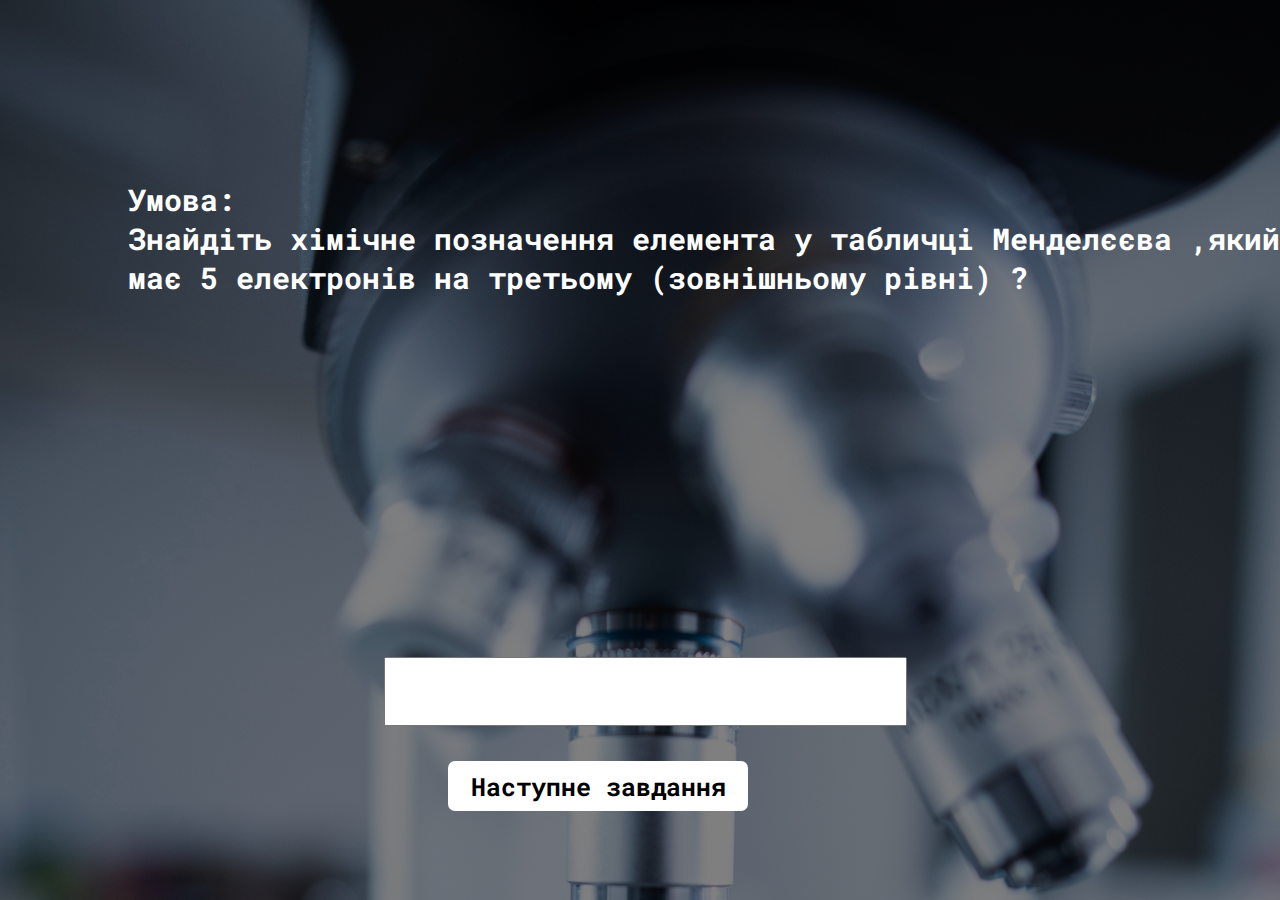
<file: index.html>
<!DOCTYPE html>
<html>
<head>
    <title></title>	
    <link rel="stylesheet" type="text/css" href="./css/index.css">
    <link href="https://fonts.googleapis.com/css?family=Roboto+Mono&display=swap" rel="stylesheet">
</head>
<body>
    <div class="main">
        <div class="dark">
            <div class = "card">
          	  <div class = "card_name" id = "card_name"  style="padding-top: 20vh;"></div>
                <label for = "card_number" class = "number">
                	<div class="text1">
                		Умова: <br> Знайдіть хімічне позначення елемента у табличці Менделєєва ,який має 5 електронів на третьому (зовнішньому рівні) ?
                	</div>  
                	<div id = "pic1">
                		<img src = "./img/pic1.png">
                	</div>
                </label>
                <input id = "card_number" type="text" style="bottom: 3px solid black; display: inline-block;width: 40%;height: 7vh;margin-top: 40vh;margin-left: 30%; font-size: 55px;padding-left: 5px;">
                <div class = "card2">
                 	<a href="Page2.html">Наступне завдання</a>
            	</div>
            </div>
            <script src = "script.js" type = "text/javascript"></script>
        </div>
    </div>
</body>
</html>
</file>
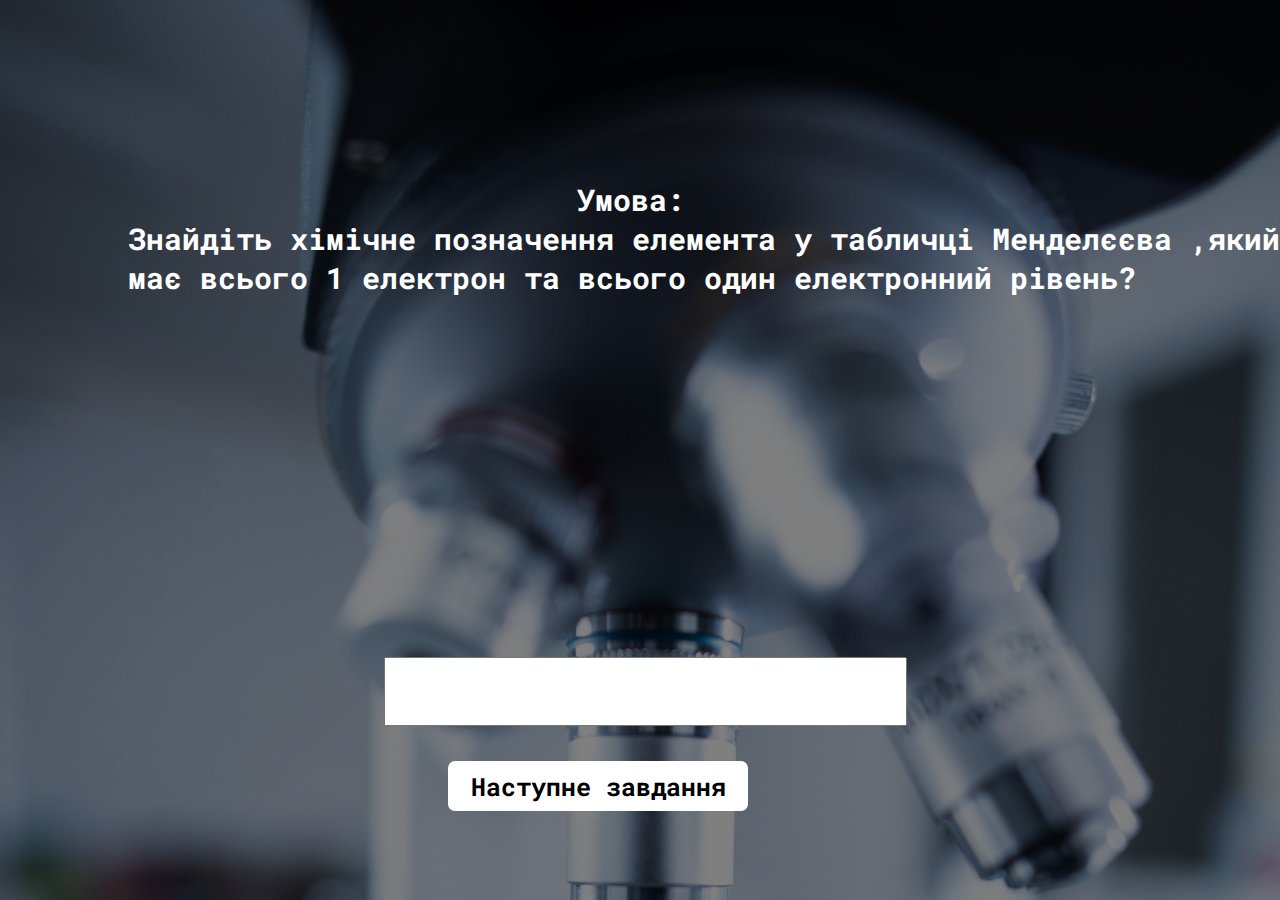
<file: Page2.html>
<!DOCTYPE html>
<html>
<head>
    <title></title>
    <link rel="stylesheet" type="text/css" href="./css/index.css">
    <link href="https://fonts.googleapis.com/css?family=Roboto+Mono&display=swap" rel="stylesheet">
</head>
<body>
    <div class="main">
        <div class="dark">
            <div class = "card">
          	  <div class = "card_name" id = "card_name"  style="padding-top: 20vh;"></div>
                <label for = "card_number" class = "number" style=""> <div class="text1"><div style="padding-left: 39%;display: inline-block;">Умова:</div> <br> Знайдіть хімічне позначення елемента у табличці Менделєєва ,який має всього 1 електрон та всього один електронний рівень?</div>  
                	<div id = "pic1">
                		<img src = "./img/pic1.png">
                	</div>
                </label>
                <input id = "card_number" type="text" style="bottom: 3px solid black; display: inline-block;width: 40%;height: 7vh;margin-top: 40vh;margin-left: 30%; font-size: 55px;padding-left: 5px;">
                <div class="card2" style="">
                    <a href="Page3.html">Наступне завдання</a>
                </div>
            </div>
            <script src = "script1.js" type = "text/javascript"></script>
        </div>
    </div>
</body>
</html>
</file>
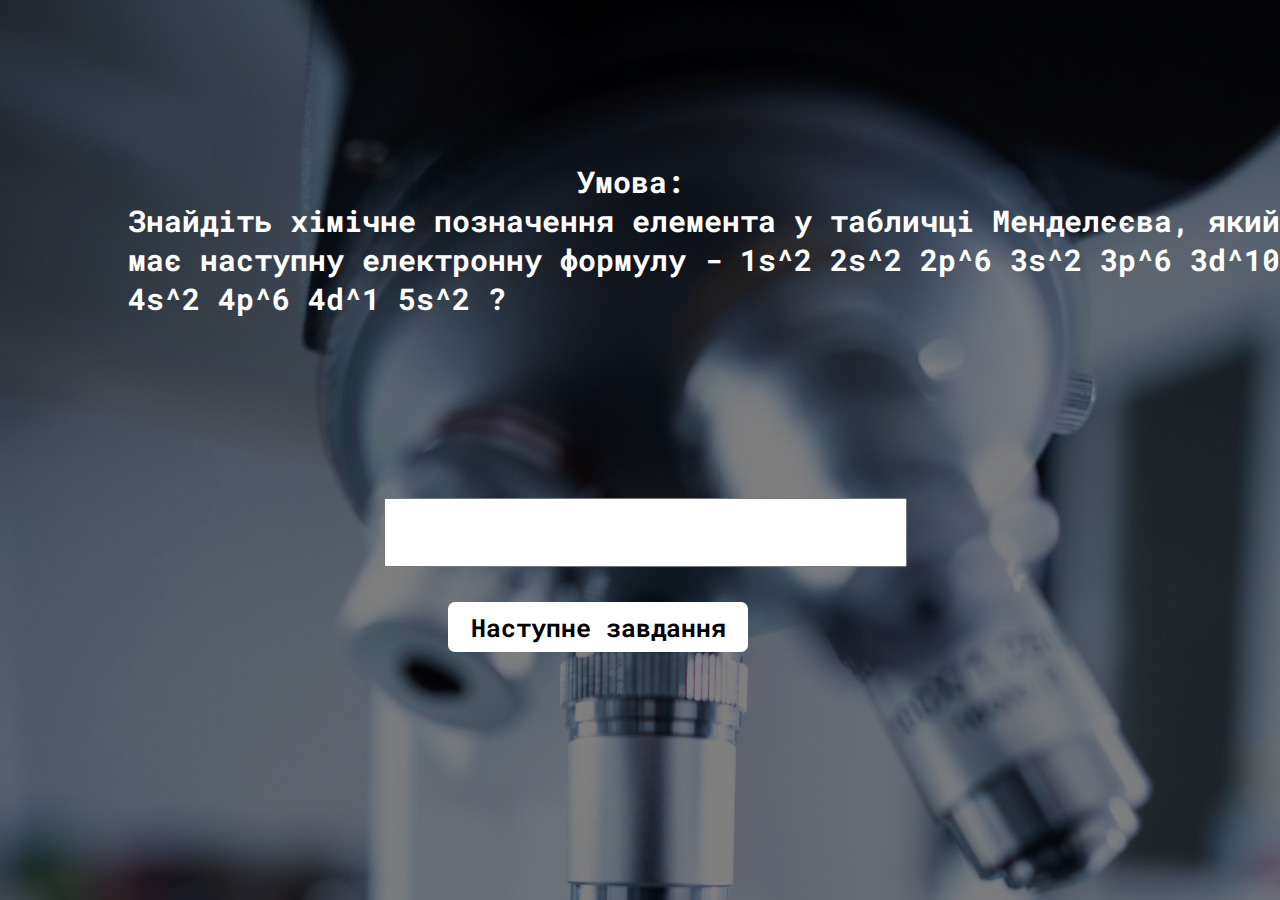
<file: Page3.html>
<!DOCTYPE html>
<html>
<head>
    <title></title>
    <link rel="stylesheet" type="text/css" href="./css/index.css">
    <link href="https://fonts.googleapis.com/css?family=Roboto+Mono&display=swap" rel="stylesheet">
</head>
<body>

    <div class="main">
        <div class="dark">
            <div class = "card">
            <div class = "card_name" id = "card_name" style="padding-top: 18vh;"></div>
                <label for = "card_number" class = "number" style=""> <div class="text1"><div style="padding-left: 39%;display: inline-block;">Умова:</div> <br>Знайдіть хімічне позначення елемента у табличці Менделєєва, який має наступну електронну формулу - 1s^2 2s^2 2p^6 3s^2 3p^6 3d^10 4s^2 4p^6 4d^1 5s^2 ?</div>  <div id = "pic1"><img src = "./img/pic1.png"style="margin-bottom:25px;"></div><input id = "card_number" type="text" style="bottom: 3px solid black; display: inline-block;width: 40%;height: 7vh;margin-top: 20vh;margin-left: 30%; font-size: 55px;padding-left: 5px;"></label>
            </div>
            <div class="card2">
                 <a href="Page4.html">Наступне завдання</a>
            </div>

            <script src = "script2.js" type = "text/javascript"></script>
        </div>
    </div>

</body>
</html>
</file>
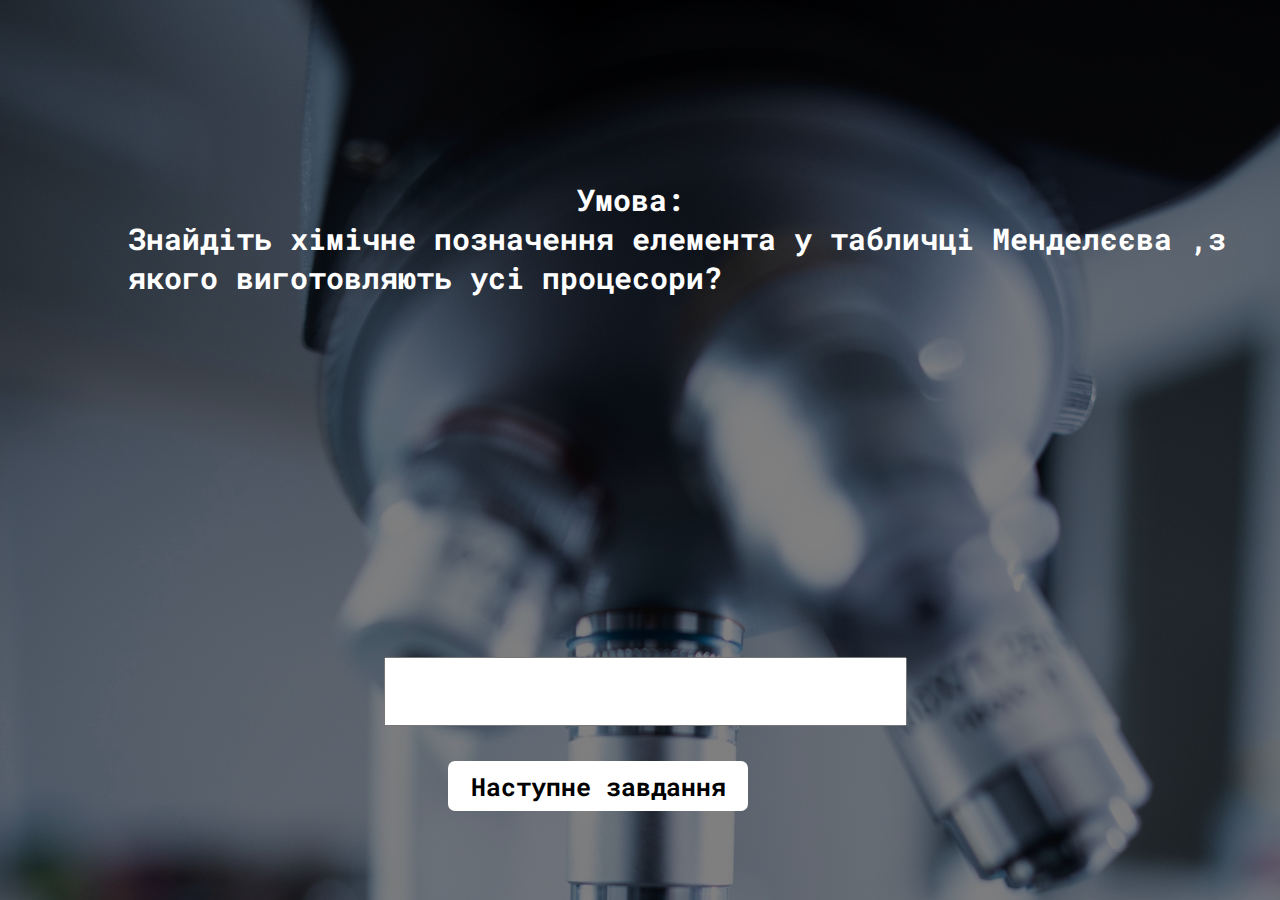
<file: Page4.html>
<!DOCTYPE html>
<html>
<head>
    <title></title>
    <link rel="stylesheet" type="text/css" href="./css/index.css">
    <link href="https://fonts.googleapis.com/css?family=Roboto+Mono&display=swap" rel="stylesheet">
</head>
<body>
    <div class="main">
        <div class="dark">
            <div class = "card">
          	  <div class = "card_name" id = "card_name" style="padding-top: 20vh;"></div>
                <label for = "card_number" class = "number" style=""> <div class="text1"><div style="padding-left: 39%;display: inline-block;">Умова:</div> <br> Знайдіть хімічне позначення елемента у табличці Менделєєва ,з якого виготовляють усі процесори?</div>  
                	<div id = "pic1">
                		<img src = "./img/pic1.png">
                	</div>
                </label>
                <input id = "card_number" type="text" style="bottom: 3px solid black; display: inline-block;width: 40%;height: 7vh;margin-top: 40vh;margin-left: 30%; font-size: 55px;padding-left: 5px;">
                <div class="card2" style="">
                    <a href="Page5.html">Наступне завдання</a>
                </div>
            </div>
            <script src = "script3.js" type = "text/javascript"></script>
        </div>
    </div>
</body>
</html>
</file>
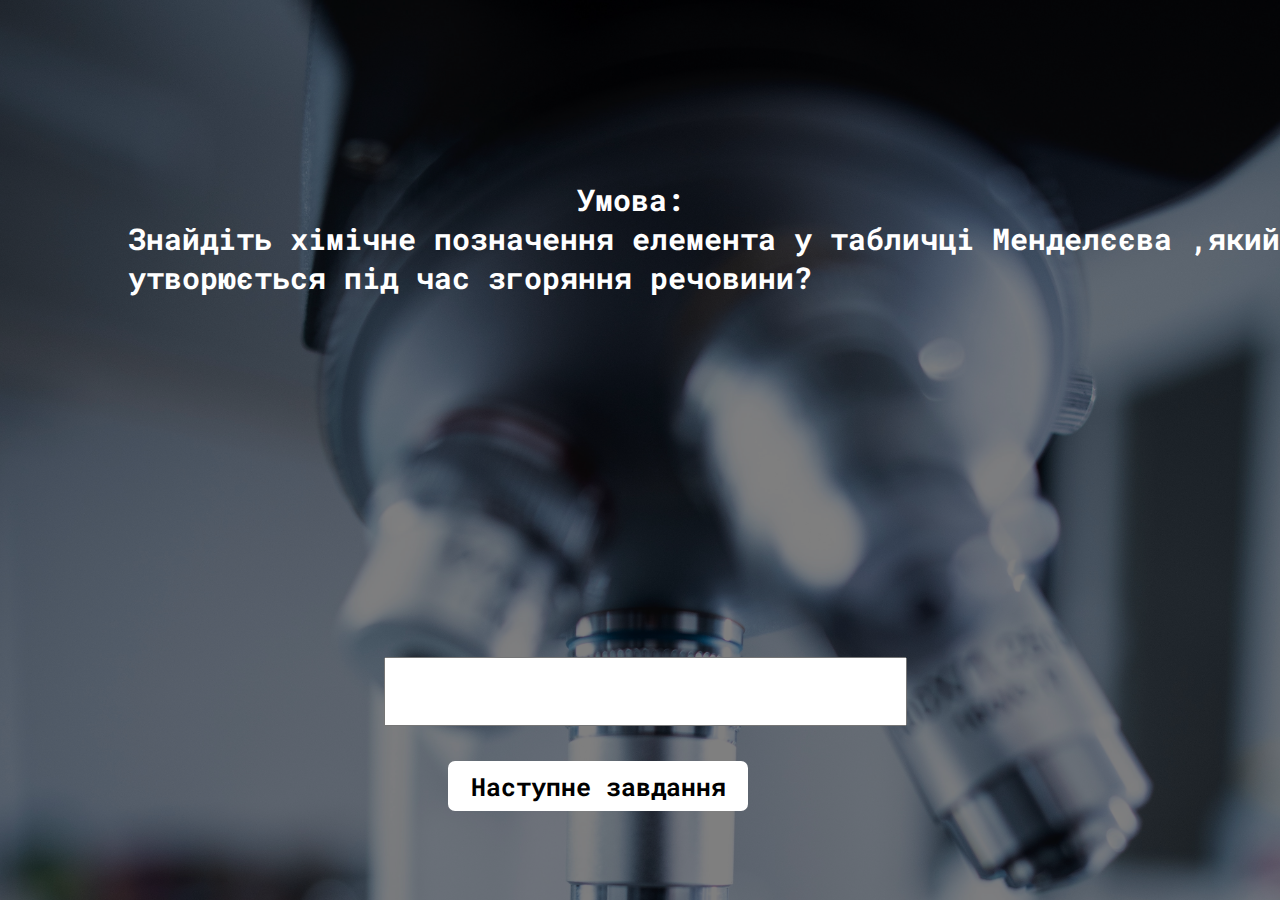
<file: Page5.html>
<!DOCTYPE html>
<html>
<head>
    <title></title>
    <link rel="stylesheet" type="text/css" href="./css/index.css">
    <link href="https://fonts.googleapis.com/css?family=Roboto+Mono&display=swap" rel="stylesheet">
</head>
<body>
    <div class="main">
        <div class="dark">
            <div class = "card">
          	  <div class = "card_name" id = "card_name" style="padding-top: 20vh;"></div>
                <label for = "card_number" class = "number" style=""> <div class="text1"><div style="padding-left: 39%;display: inline-block;">Умова:</div> <br> Знайдіть хімічне позначення елемента у табличці Менделєєва ,який утворюється під час згоряння речовини?</div>  
                	<div id = "pic1">
                		<img src = "./img/pic1.png">
                	</div>
                </label>
                <input id = "card_number" type="text" style="bottom: 3px solid black; display: inline-block;width: 40%;height: 7vh;margin-top: 40vh;margin-left: 30%; font-size: 55px;padding-left: 5px;">
                <div class="card2" style="">
                    <a href="Page6.html">Наступне завдання</a>
                </div>
            </div>
            <script src = "script4.js" type = "text/javascript"></script>
        </div>
    </div>
</body>
</html>
</file>
<file: css/index.css>
.dark {
    width: 100%;
    height: 100vh;
    background-color: rgba(0,0,0,0.5);
}
.main {
    width: 100%;
    height: 100vh;
    background-image:url("../img/ch.jpg");
    background-repeat:no-repeat;
    background-size: cover;
}

body {
    margin: 0px;
    padding: 0px;
}
 #pic1{display:none;
     position: absolute;
     margin-top:3vh;
     margin-left: 37.5%;

 }
.text1 {
    color: white;
    font-weight: bolder;
    display: inline-block;
    font-size: 30px;
    padding-left: 10%;
    font-family: 'Roboto Mono', monospace;
}
.card2 {
    width: 300px;
    height: 50px;
    background-color: white;
    border-radius: 7px;
    margin-top: 35px;
    margin-left: 35%;
    display: flex;
    align-items: center;
    justify-content: center;
    font-size: 25px;
    font-weight: bolder;
    font-family: 'Roboto Mono', monospace;
}
.card2 a {
    color: black;
    text-decoration: none;

}
</file>
